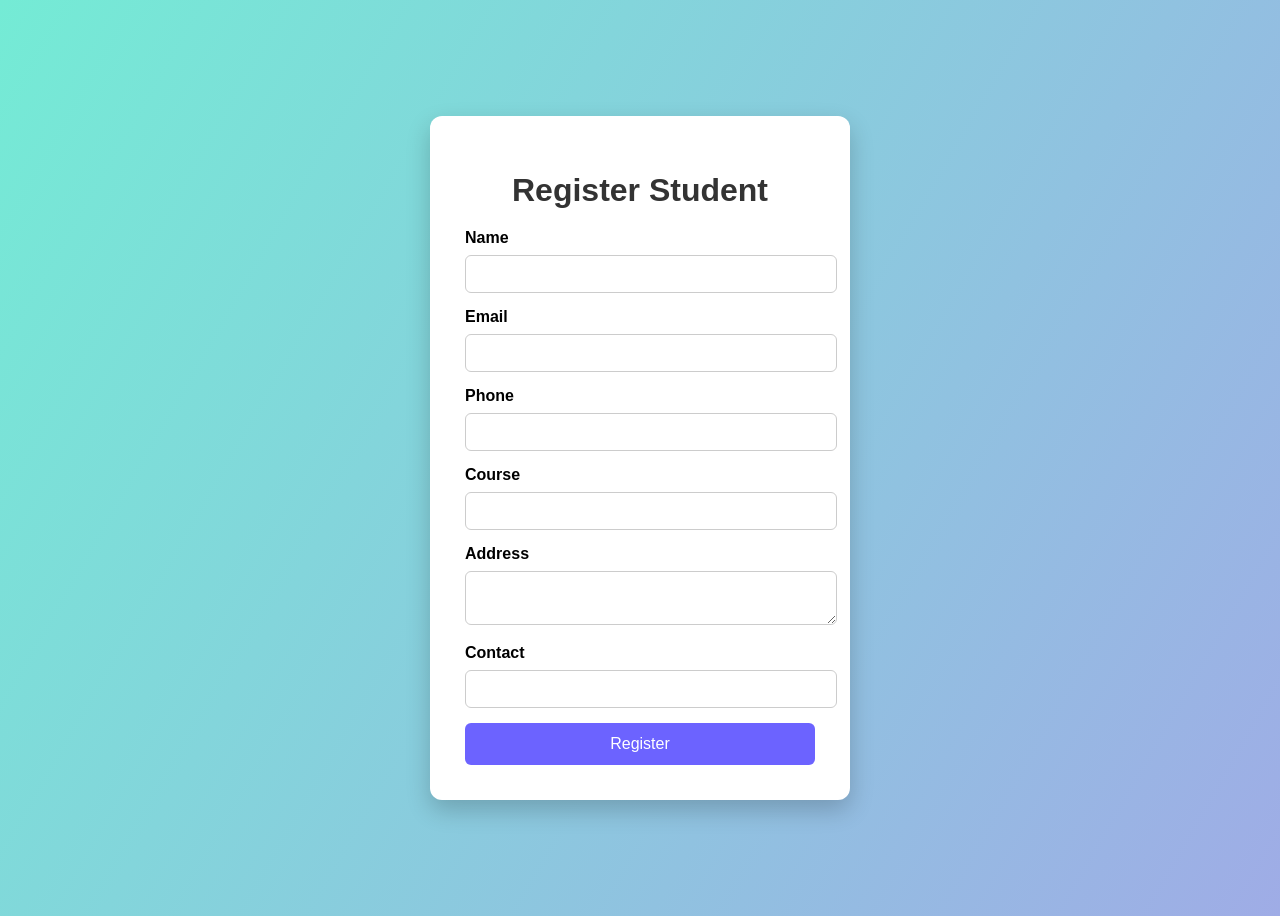
<file: templates/register.html>
<!DOCTYPE html>
<html>
<head>
    <title>Student Registration Form</title>

    <style>
        body {
            font-family: Arial, Helvetica, sans-serif;
            background: linear-gradient(120deg, #74ebd5, #9face6);
            height: 100vh;
            display: flex;
            justify-content: center;
            align-items: center;
        }

        .container {
            background: white;
            padding: 35px;
            width: 350px;
            border-radius: 12px;
            box-shadow: 0px 10px 25px rgba(0,0,0,0.2);
            text-align: center;
        }

        h1 {
            margin-bottom: 20px;
            color: #333;
        }

        input, textarea {
            width: 100%;
            padding: 10px;
            margin-top: 8px;
            margin-bottom: 15px;
            border-radius: 6px;
            border: 1px solid #ccc;
            font-size: 14px;
        }

        input:focus, textarea:focus {
            border-color: #6c63ff;
            outline: none;
            box-shadow: 0 0 5px rgba(108,99,255,0.4);
        }

        button {
            width: 100%;
            padding: 12px;
            background: #6c63ff;
            border: none;
            color: white;
            font-size: 16px;
            border-radius: 6px;
            cursor: pointer;
            transition: 0.3s;
        }

        button:hover {
            background: #574fd6;
        }

        label {
            font-weight: bold;
            float: left;
        }
    </style>
</head>

<body>

<div class="container">
    <h1>Register Student</h1>

    <form method="post">
        <label>Name</label>
        <input type="text" name="name" required>

        <label>Email</label>
        <input type="email" name="email" required>

        <label>Phone</label>
        <input type="text" name="phone" required>

        <label>Course</label>
        <input type="text" name="course">

        <label>Address</label>
        <textarea name="address"></textarea>

        <label>Contact</label>
        <input type="text" name="contact">

        <button type="submit">Register</button>
    </form>
</div>

</body>
</html>
</file>
